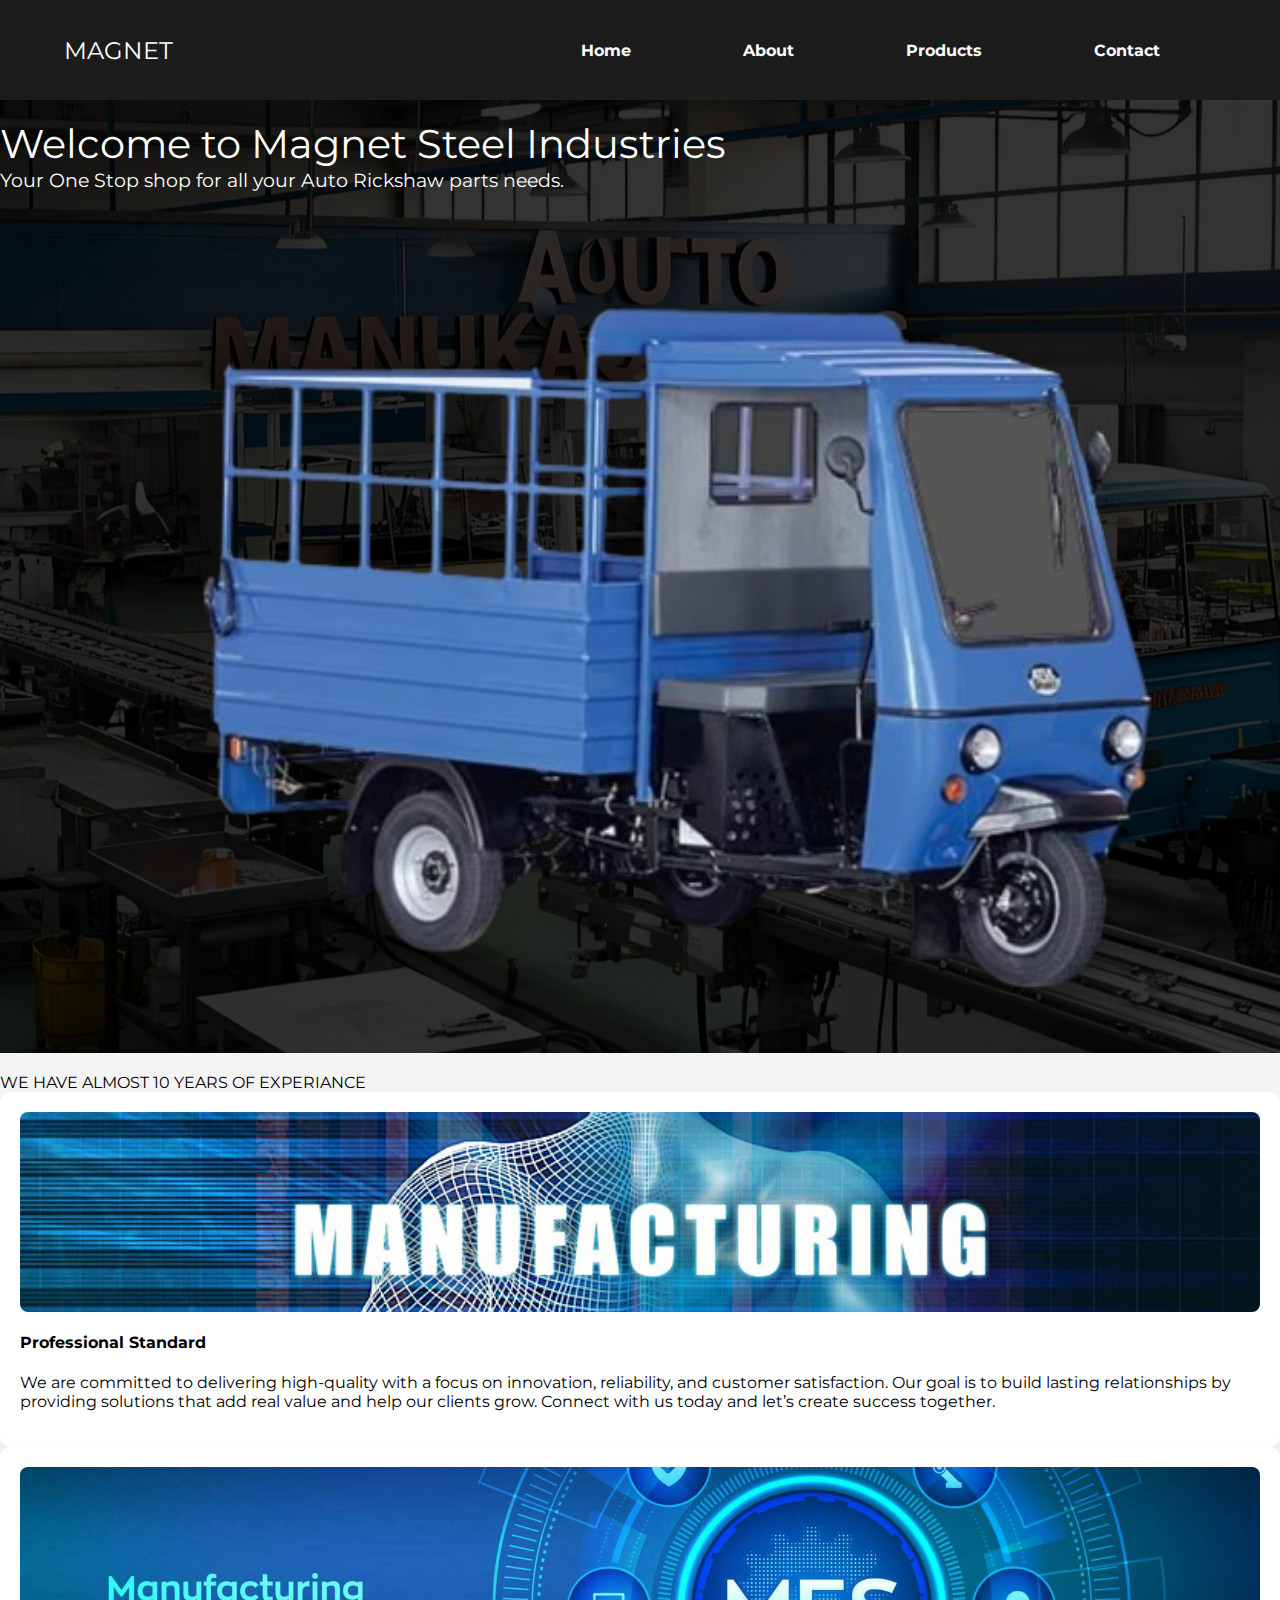
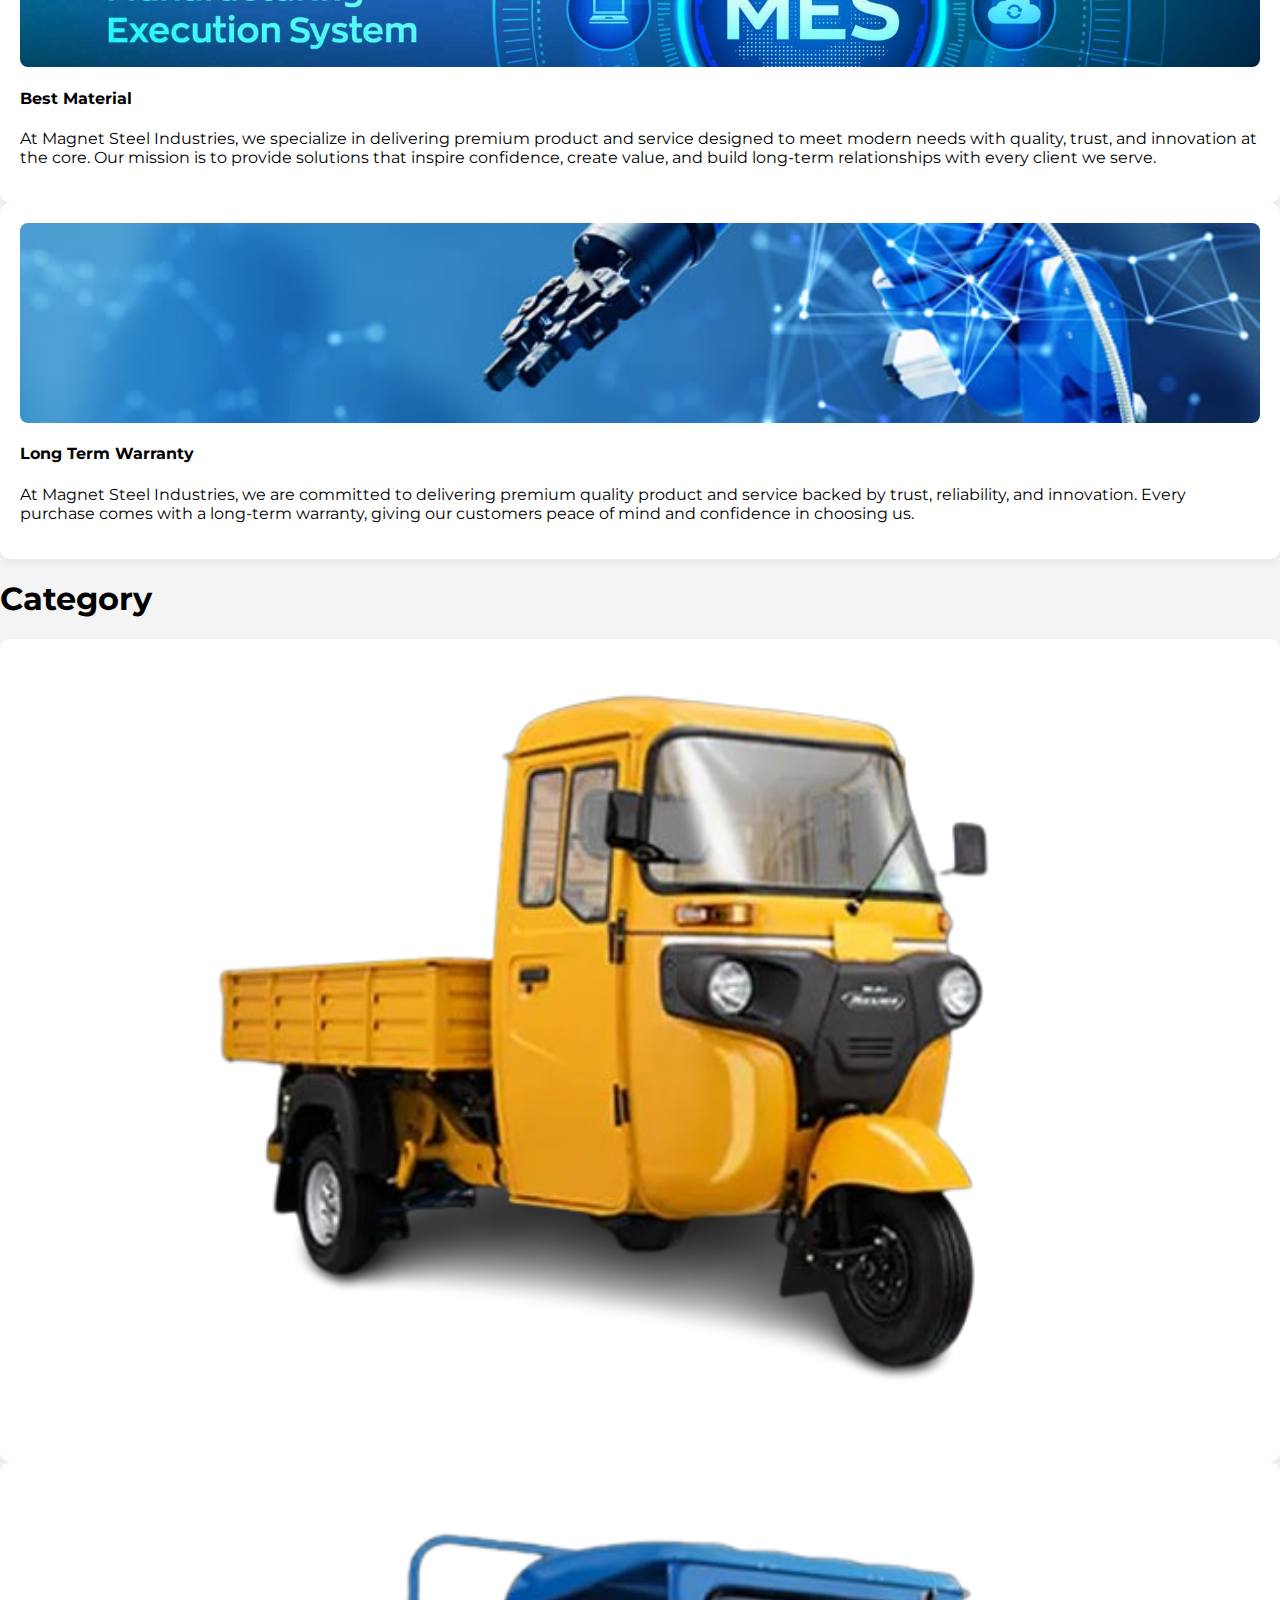
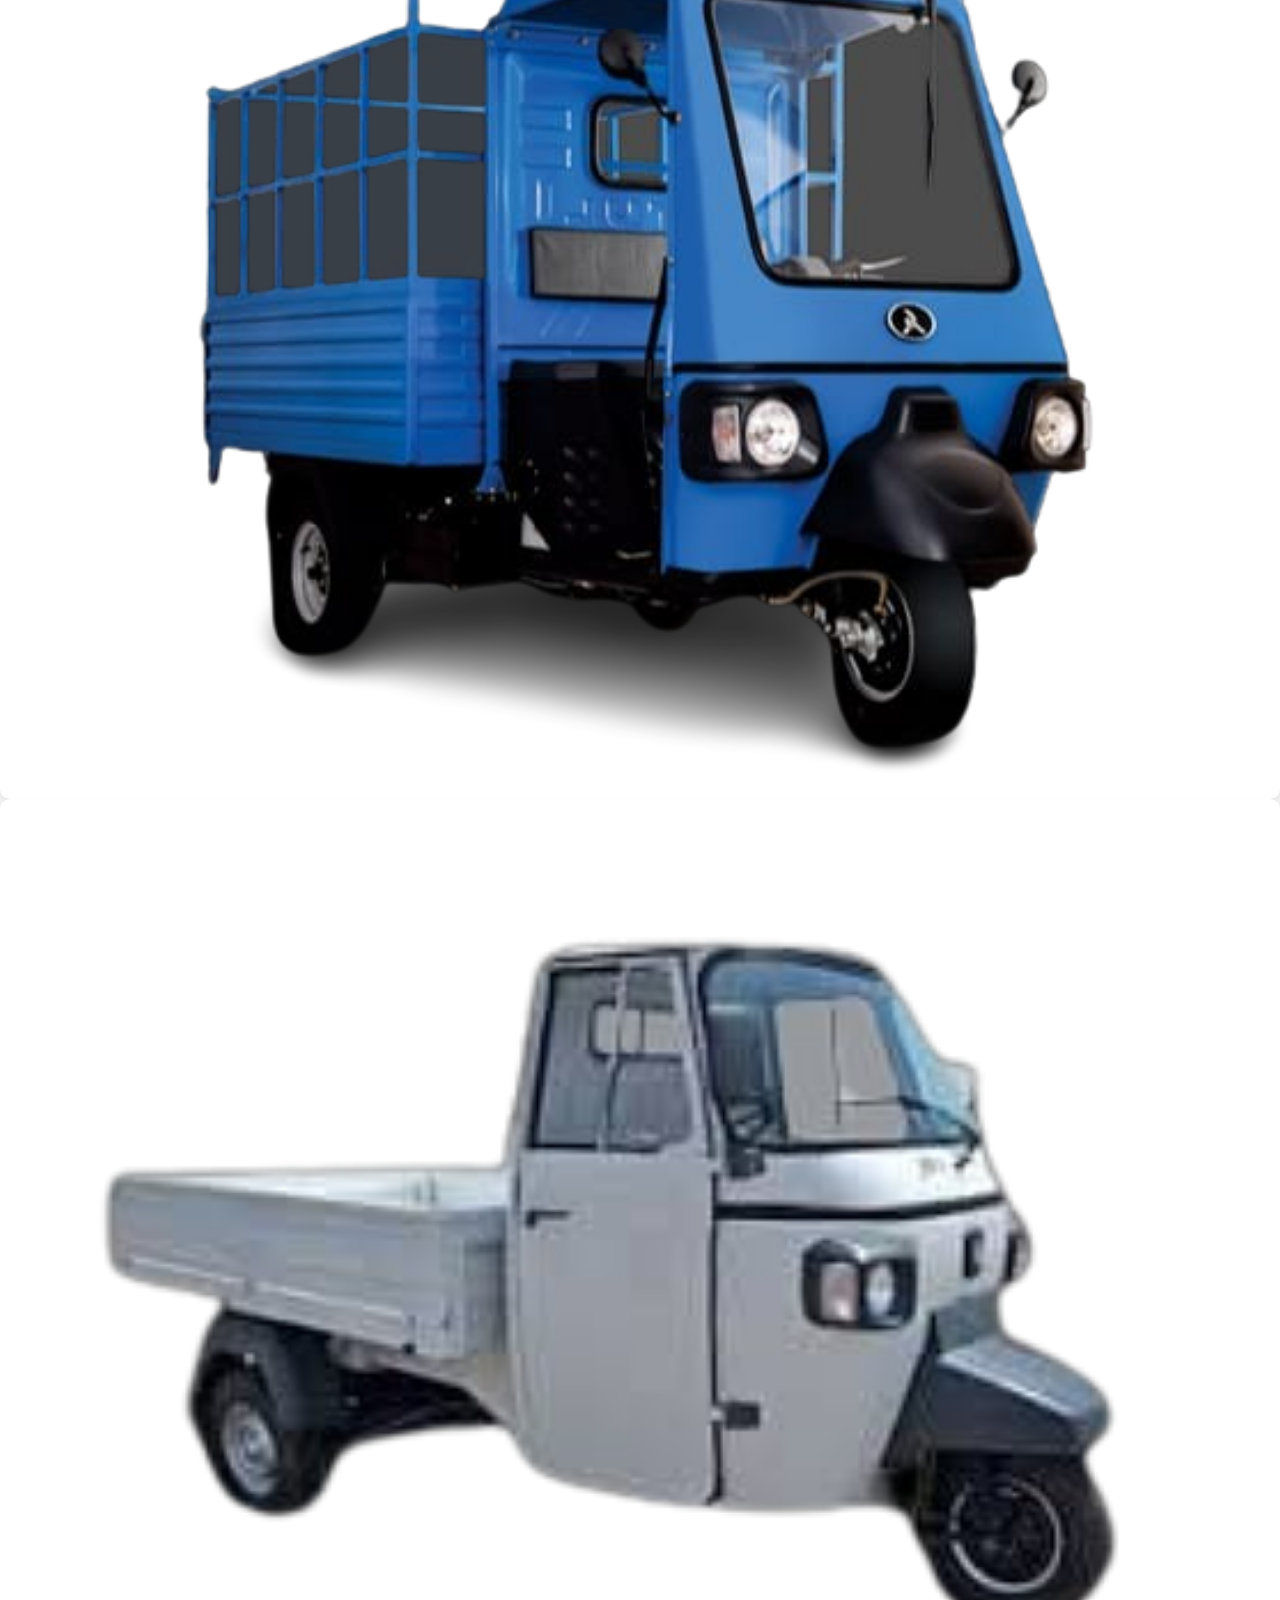
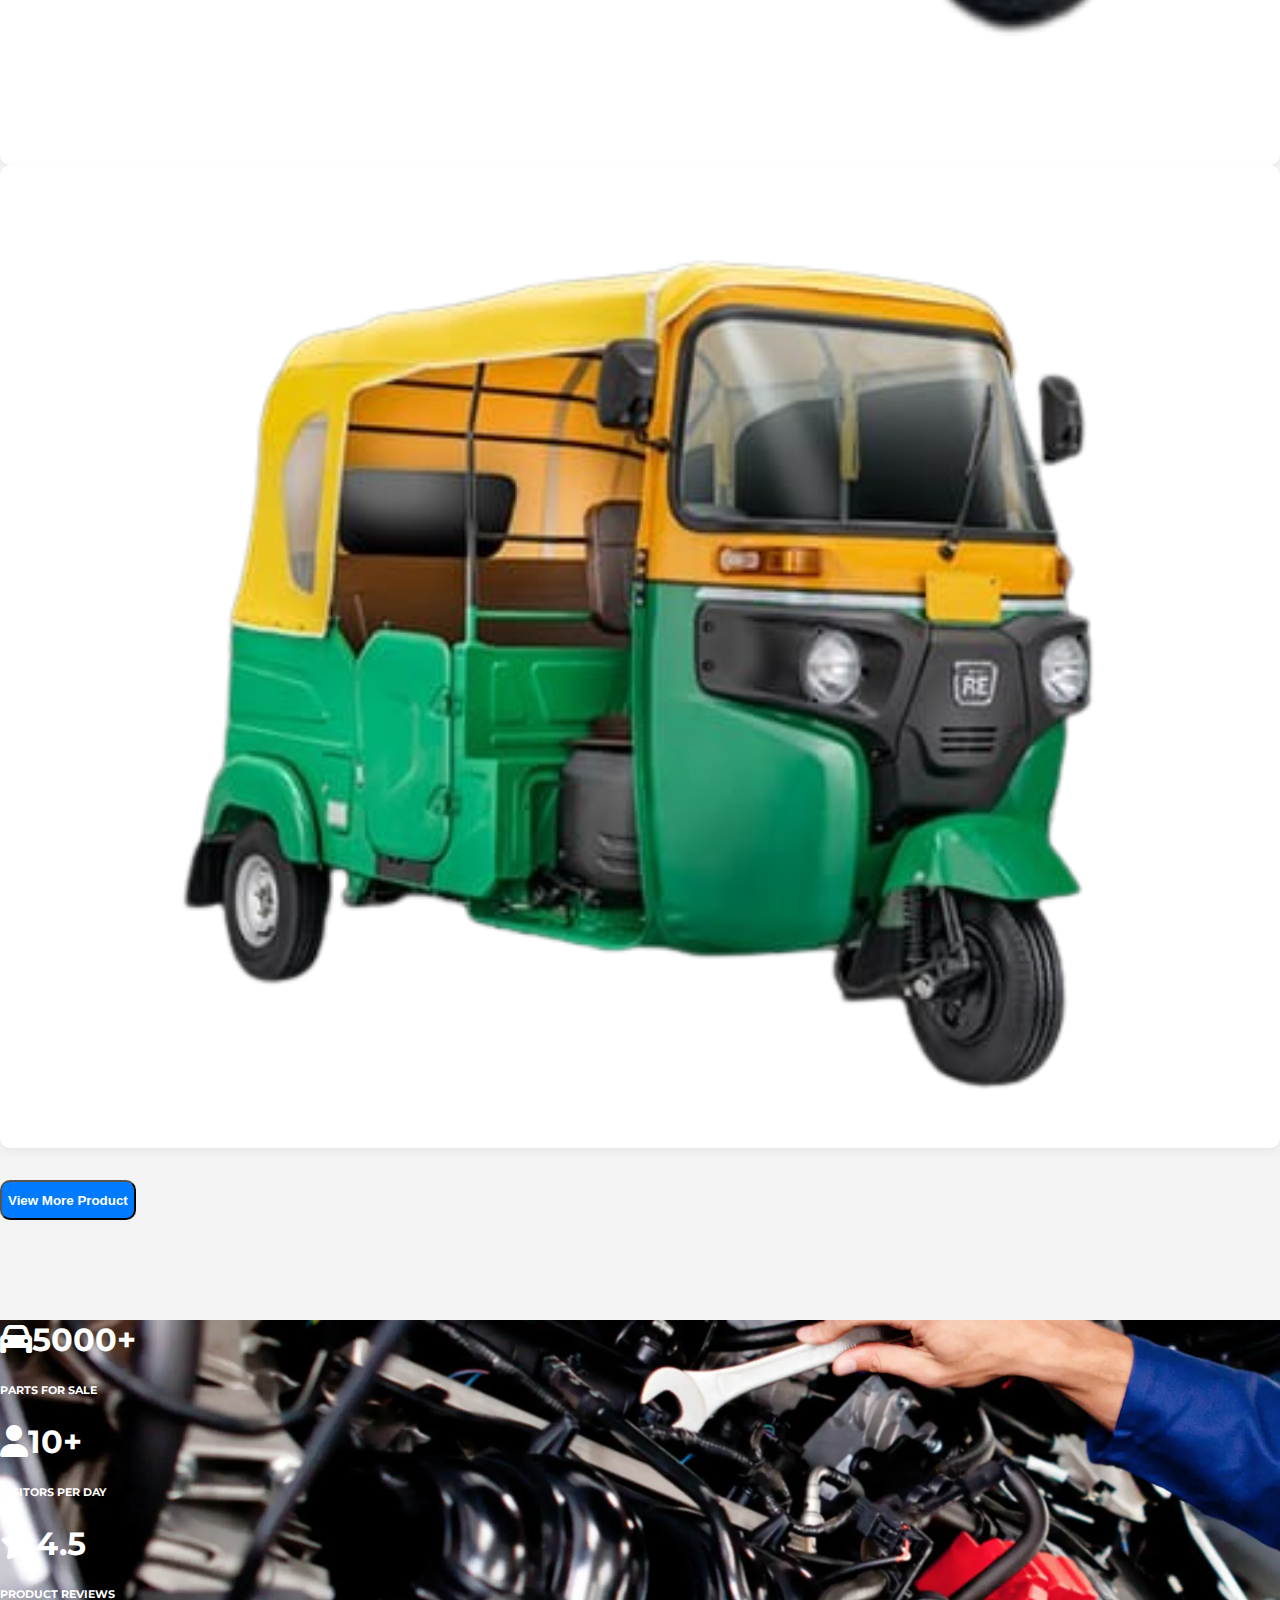
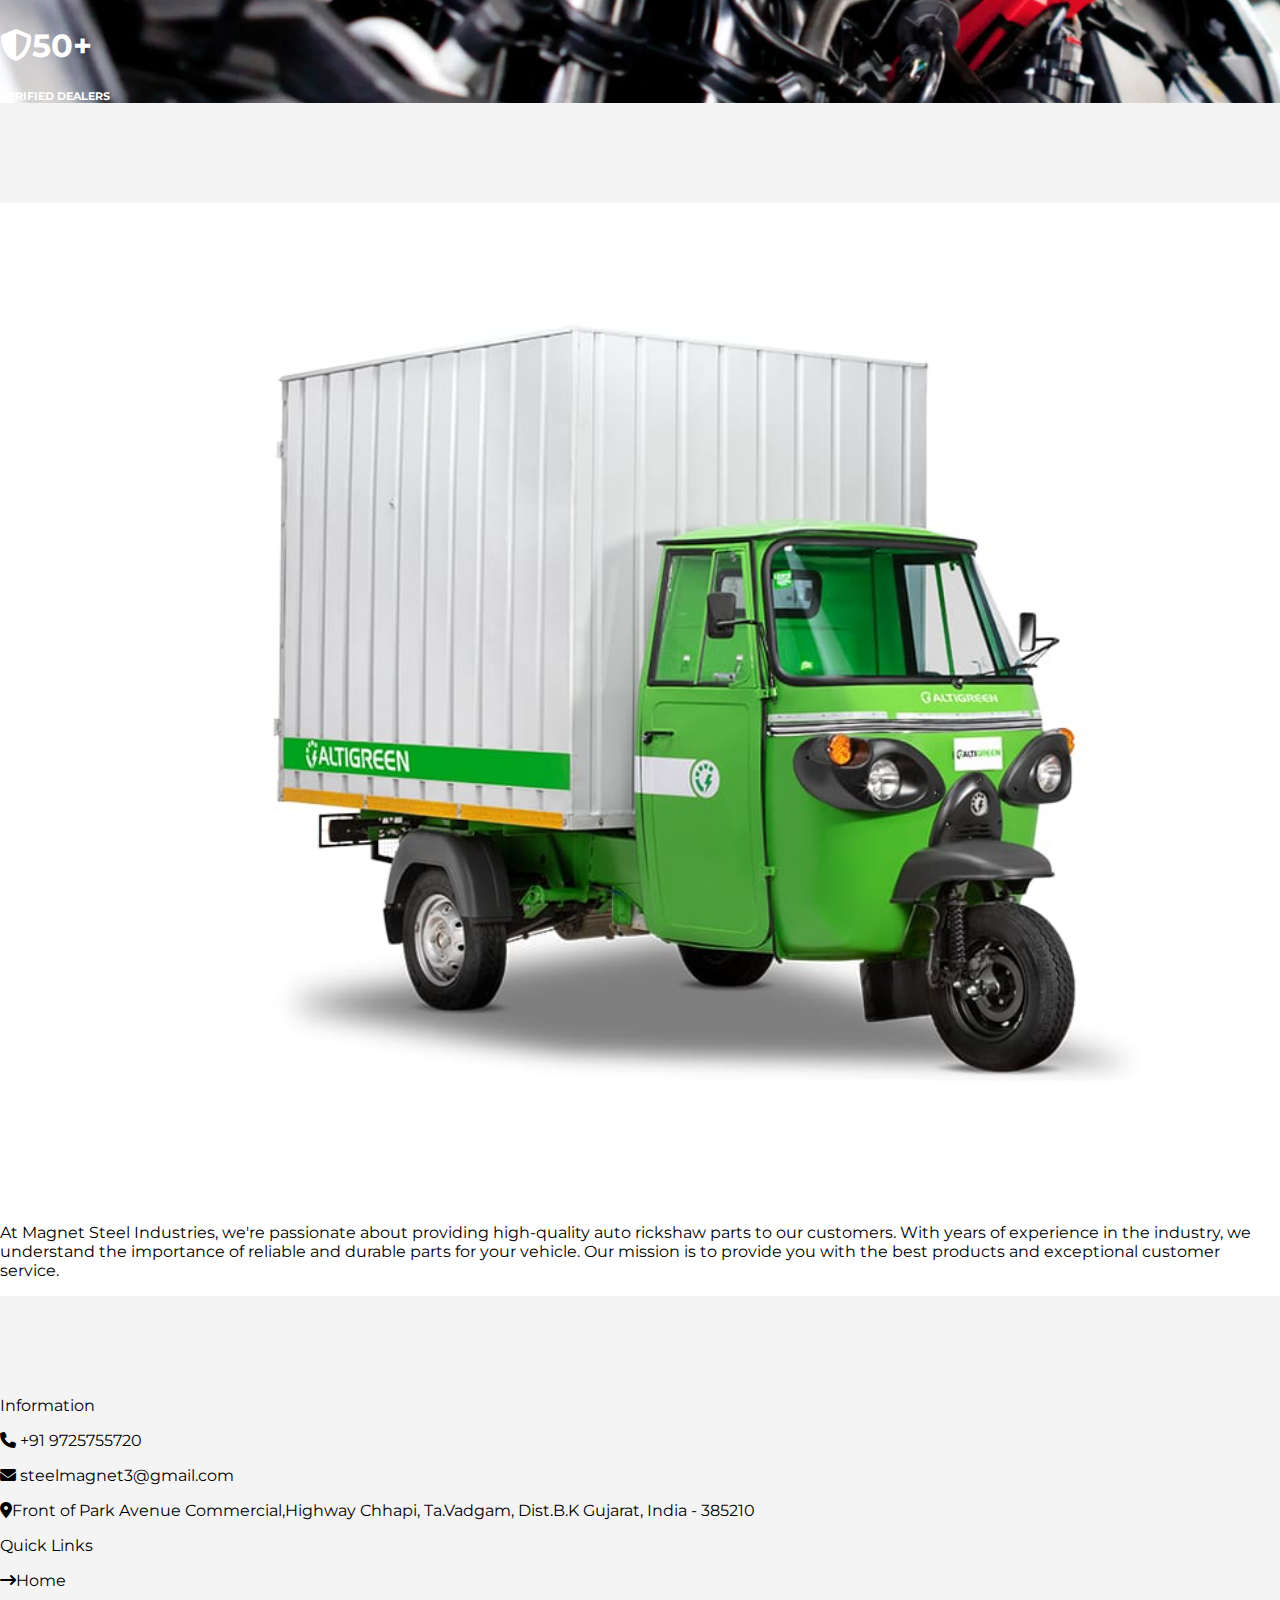
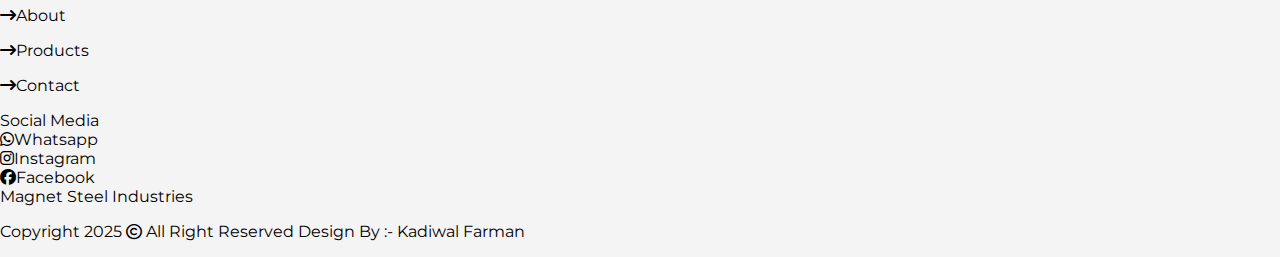
<file: index.html>
<!doctype html>
<html lang="en">

<head>
  <!-- Required meta tags -->
  <meta charset="utf-8">
  <meta name="viewport" content="width=device-width, initial-scale=1">

  <!-- Bootstrap CSS -->
  <link href="https://cdn.jsdelivr.net/npm/bootstrap@5.0.2/dist/css/bootstrap.min.css" rel="stylesheet"
    integrity="sha384-EVSTQN3/azprG1Anm3QDgpJLIm9Nao0Yz1ztcQTwFspd3yD65VohhpuuCOmLASjC" crossorigin="anonymous">

  <!-- Font Awesome CDN -->
  <link rel="stylesheet" href="https://cdnjs.cloudflare.com/ajax/libs/font-awesome/6.5.0/css/all.min.css">


  <link rel="stylesheet" href="style.css">

  <script src="main.js"></script>

  <link href="https://fonts.googleapis.com/css2?family=Montserrat:wght@400;700&display=swap" rel="stylesheet">

  <title>Magnet Steel Industries</title>
</head>

<body>

  <!-- navigation bar  -->

  <nav>
    <input id="nav-toggle" type="checkbox">
    <div class="logo">MAGNET</div>
    <ul class="links">
      <li><a href="#home" class="nav-link">Home</a></li>
      <li><a href="#about" class="nav-link">About</a></li>
      <li><a href="product.html" class="nav-link">Products</a></li>
      <li><a href="contact.html" class="nav-link">Contact</a></li>
    </ul>
    <label for="nav-toggle" class="icon-burger">
      <div class="line"></div>
      <div class="line"></div>
      <div class="line"></div>
    </label>
  </nav>
  <!-- hero section  -->

  <section class="hero" id="home">
    <div class="container hero-container">
      <div class="row">
        <div class="col-12 col-md-6 hero-section p-3">
          <p class="hero-text">
            <span class="hero-content fw-bold">
              Welcome to Magnet Steel Industries</span><br>
            Your One Stop shop for all your Auto Rickshaw parts needs.
          </p>

        </div>
        <div class="col-12 col-md-6">
          <img src="images/car1-removebg-preview.png" alt="">
        </div>
      </div>
    </div>
  </section>

  <!-- experiance  -->

  <section class="experiance">
    <div class="container p-5">
      <div class="row text-center mt-3">
        <div class="col-12">
          <span class="kic fs-1 fw-bold"> WE HAVE ALMOST 10 YEARS OF EXPERIANCE</span>
        </div>
      </div>

      <div class="row d-flex justify-content-center gap-5 mt-5">
  <div class="col-12 col-md-3 car-card1 text-center">
    <img src="images/pro.jpg" alt="Professional Standard" class="card-img">
    <h4 class="mt-2">Professional Standard</h4>
    <p>We are committed to delivering high-quality with a focus on innovation, reliability, and customer satisfaction. Our goal is to build lasting relationships by providing solutions that add real value and help our clients grow. Connect with us today and let’s create success together.</p>
  </div>
  <div class="col-12 col-md-3 car-card1 text-center">
    <img src="images/bes.jpg" alt="Best Material" class="card-img">
    <h4 class="mt-2">Best Material</h4>
    <p>At Magnet Steel Industries, we specialize in delivering premium product and service designed to meet modern needs with quality, trust, and innovation at the core. Our mission is to provide solutions that inspire confidence, create value, and build long-term relationships with every client we serve.</p>
  </div>
  <div class="col-12 col-md-3 car-card1 text-center">
    <img src="images/success.jpg" alt="Long Term Warranty" class="card-img">
    <h4 class="mt-2">Long Term Warranty</h4>
    <p>At Magnet Steel Industries, we are committed to delivering premium quality product and service backed by trust, reliability, and innovation. Every purchase comes with a long-term warranty, giving our customers peace of mind and confidence in choosing us.</p>
  </div>
</div>


    </div>
  </section>

  <!-- product car-list -->

  <section class="product-list p-4" id="products">

    <div class="container">

      <div class="row mb-5">
        <div class="col d-flex justify-content-center">
          <h1 class="fw-bold">Category</h1>
        </div>
      </div>

      <div class="row d-flex justify-content-center gap-5">
        <div class="col-12 col-md-2 car-card">
          <img src="images/car2.png" alt="">
        </div>
        <div class="col-12 col-md-2 car-card">
          <img src="images/car6.png" alt="">
        </div>
        <div class="col-12 col-md-2 car-card">
          <img src="images/car3.png" alt="">
        </div>
        <div class="col-12 col-md-2 car-card">
          <img src="images/auto1.png" alt="">
        </div>
      </div>

      <div class="row mt-4">
        <div class="col d-flex justify-content-center">
         <a href="product.html">
   <button class="button-product">View More Product</button>
</a>
        </div>
      </div>
    </div>
  </section>


  <!-- success rate  -->

  <section class="success">
    <div class="container">
      <div class="row success-rate d-flex justify-content-center text-center">
        <div class="col-12 col-md-2 col-sm-2 mt-5 mb-5">
          <h1><i class="fa-solid fa-car me-2"></i>5000+</h1>
          <h6>PARTS FOR SALE</h6>
        </div>
        <div class="col-12 col-md-2 col-sm-2 mt-5 mb-5">
          <h1><i class="fa-solid fa-user me-2"></i>10+</h1>
          <h6>VISITORS PER DAY</h6>
        </div>
        <div class="col-12 col-md-2 col-sm-2 mt-5 mb-5">
          <h1> <i class="fa-solid fa-star me-2"></i>4.5
          </h1>
          <h6>PRODUCT REVIEWS</h6>
        </div>
        <div class="col-12 col-md-2 col-sm-2 mt-5 mb-5">
          <h1><i class="fa-solid fa-shield-alt me-2"></i>50+</h1>
          <h6>VERIFIED DEALERS</h6>
        </div>
      </div>
    </div>
  </section>


  <!-- about us  -->

  <section class="hero1" id="about">
    <div class="container hero1-container">
      <div class="row">
        <div class="col-12 col-md-6">
          <img src="images/car5.png" alt="">
        </div>
        <div class="col-12 col-md-6 hero-section">
          <p class="hero-text1 p-3">
            <!-- <span class="hero-content fw-bold">
              Welcome to Magnet Steel Industries</span><br> -->
            At Magnet Steel Industries, we're passionate about providing high-quality auto rickshaw parts to our
            customers.
            With years of experience in the industry, we understand the importance of reliable and durable parts for
            your vehicle. Our mission is to provide you with the best products and exceptional customer service.
          </p>

        </div>

      </div>
    </div>
  </section>


  <!-- footer  -->

  <section id="contact">
    <div class="container footer">
      <div class="row justify-content-around mt-5">
        <div class="col-12 col-md-3">
          <span class="heading fs-1">Information</span>
          <div class="mt-3">
            <p> <i class="fa-solid fa-phone me-2"></i> +91 9725755720</p>
            <p> <i class="fa-solid fa-envelope me-2"></i> steelmagnet3@gmail.com</p>
            <p> <i class="fa-solid fa-location-dot me-2"></i>Front of Park Avenue Commercial,Highway Chhapi,
              Ta.Vadgam, Dist.B.K Gujarat, India - 385210</p>
          </div>
        </div>
        <div class="col-12 col-md-3">
          <span class="heading fs-1">Quick Links</span>
          <div class="mt-3">
            <p><i class="fa-solid fa-arrow-right-long me-2"></i><a href="#home">Home</a></p>
            <p><i class="fa-solid fa-arrow-right-long me-2"></i><a href="#about">About </a></p>
            <p><i class="fa-solid fa-arrow-right-long me-2"></i><a href="product.html">Products</a></p>
            <p><i class="fa-solid fa-arrow-right-long me-2"></i><a href="contact.html">Contact</a></p>
            <!-- <p><a href=""></a></p> -->
          </div>
        </div>
        <div class="col-12 col-md-3">
          <span class="heading fs-1">Social Media</span>
          <div class="mt-2">
            <p onclick="window.open('https://wa.me/6352280940?text=Hello%20I%20am%20interested%20in%20your%20services')"
   style="cursor:pointer; color:inherit; margin:0;"><i class="fab fa-whatsapp me-2"></i>Whatsapp</p>
            <p onclick="window.open('https://www.instagram.com/magnetsteelindustries/')"
   style="cursor:pointer; color:inherit; margin:0;"><i class="fab fa-instagram me-2"></i>Instagram</p>
            <p onclick="window.open('https://www.facebook.com/magnetsteelindustries')"
   style="cursor:pointer; color:inherit; margin:0;"><i class="fab fa-facebook me-2"></i>Facebook</p>
          </div>
        </div>
      </div>

      <div class="row text-center mt-3">
        <div class="col-12">
          <span class="kic fs-1"> Magnet Steel Industries</span>
          <p class="kic1">Copyright 2025 <i class="fa-regular fa-copyright"></i> All Right Reserved Design By
            :- Kadiwal Farman</p>
        </div>
      </div>
    </div>
  </section>

  <!-- <section class="footer p-3">
    <div class="container">
      <div class="row footer-img">
        <div class="col-12 col-md-12 d-flex justify-content-center">
          <img src="images/logo.png" alt="" srcset="">
        </div>
        <div class="col-12 col-md-12">
          <span class="fs-1 d-flex justify-content-center">MAGNET STEEL INDUSTRIES</span>
          <hr style="height: 0.3rem;">
        </div>

        <div class="col-12 col-md-12 mt-5">
          <p class="d-flex justify-content-center"><i class="fas fa-phone me-2"></i>PHONE :- 9725755720</p>
          <p class="d-flex justify-content-center"><i class="fas fa-phone me-2"></i>PHONE :- 6352280940</p>
        </div>
      </div>

      <div class="row">
        <div class="col-12 col-md-6 d-flex justify-content-around mt-5">
          <p><i class="fas fa-envelope me-2"></i>steelmagnet3@gmail.com</p>
        </div>
        <div class="col-12 col-md-6 d-flex justify-content-around mt-5">
          <p><i class="fas fa-map-marker-alt me-2"></i>Front of Park Avenue Commercial,Highway Chhapi,<br> Ta.Vadgam,
            Dist.B.K
            Gujarat, India - 385210</p>
        </div>
      </div>

      <div class="row">
        <div class="col-12 col-md-12">
          <iframe
            src="https://www.google.com/maps/embed?pb=!1m18!1m12!1m3!1d3644.293474211071!2d72.382162775124!3d24.020714078486975!2m3!1f0!2f0!3f0!3m2!1i1024!2i768!4f13.1!3m3!1m2!1s0x395cf3f2a461384b%3A0xb329930c95657a99!2sMagnet%20Steel%20Industries!5e0!3m2!1sen!2sin!4v1744367775403!5m2!1sen!2sin"
            width="100%" height="100%" style="border:0;" allowfullscreen="" loading="lazy"
            referrerpolicy="no-referrer-when-downgrade"></iframe>
        </div>
      </div>
    </div>
  </section> -->


  <!-- https://maps.app.goo.gl/ZNNQJywVHwWZTSpA6 -->
  <!-- Optional JavaScript; choose one of the two! -->

  <!-- Option 1: Bootstrap Bundle with Popper -->
  <script src="https://cdn.jsdelivr.net/npm/bootstrap@5.0.2/dist/js/bootstrap.bundle.min.js"
    integrity="sha384-MrcW6ZMFYlzcLA8Nl+NtUVF0sA7MsXsP1UyJoMp4YLEuNSfAP+JcXn/tWtIaxVXM"
    crossorigin="anonymous"></script>

  <!-- Option 2: Separate Popper and Bootstrap JS -->
  <!--
    <script src="https://cdn.jsdelivr.net/npm/@popperjs/core@2.9.2/dist/umd/popper.min.js" integrity="sha384-IQsoLXl5PILFhosVNubq5LC7Qb9DXgDA9i+tQ8Zj3iwWAwPtgFTxbJ8NT4GN1R8p" crossorigin="anonymous"></script>
    <script src="https://cdn.jsdelivr.net/npm/bootstrap@5.0.2/dist/js/bootstrap.min.js" integrity="sha384-cVKIPhGWiC2Al4u+LWgxfKTRIcfu0JTxR+EQDz/bgldoEyl4H0zUF0QKbrJ0EcQF" crossorigin="anonymous"></script>
    -->
</body>


</html>
</file>
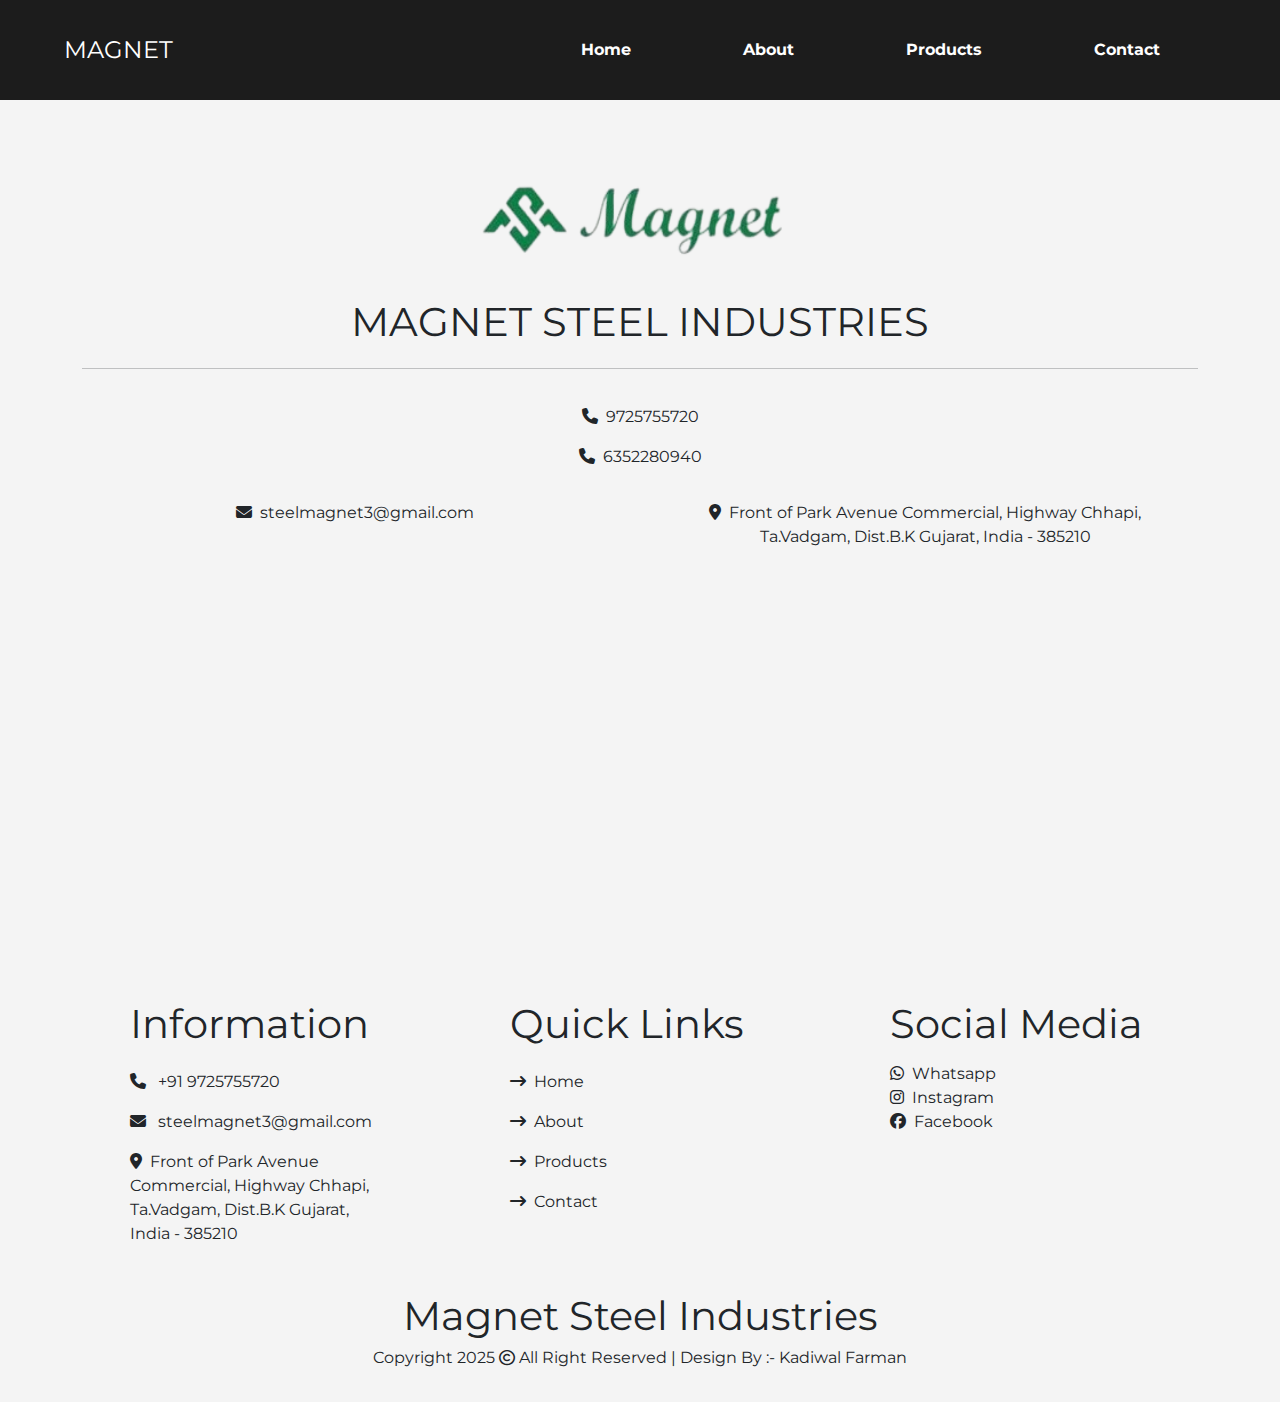
<file: contact.html>
<!doctype html>
<html lang="en">

<head>
  <meta charset="utf-8">
  <meta name="viewport" content="width=device-width, initial-scale=1">
  <link href="https://cdn.jsdelivr.net/npm/bootstrap@5.0.2/dist/css/bootstrap.min.css" rel="stylesheet">
  <link href="https://fonts.googleapis.com/css2?family=Montserrat:wght@400;700&display=swap" rel="stylesheet">
  <link rel="stylesheet" href="https://cdnjs.cloudflare.com/ajax/libs/font-awesome/6.5.0/css/all.min.css">
  <link rel="stylesheet" href="style.css">
  <title>Contact Us</title>
</head>

<body>

  <nav>
    <input id="nav-toggle" type="checkbox">
    <div class="logo">MAGNET</div>
    <ul class="links">
      <li><a href="index.html" class="nav-link">Home</a></li>
      <li><a href="index.html#about" class="nav-link">About</a></li>
      <li><a href="product.html" class="nav-link">Products</a></li>
      <li><a href="contact.html" class="nav-link">Contact</a></li>
    </ul>
    <label for="nav-toggle" class="icon-burger">
      <div class="line"></div>
      <div class="line"></div>
      <div class="line"></div>
    </label>
  </nav>

  <!-- ✅ Single Footer Section -->
  <section class="footer p-3">
    <div class="container">
      <div class="row footer-img">
        <div class="col-12 d-flex justify-content-center">
          <img src="images/logo.png" alt="Logo">
        </div>
        <div class="col-12 text-center mt-3">
          <span class="fs-1">MAGNET STEEL INDUSTRIES</span>
          <hr style="height: 0.3rem;">
        </div>

        <!-- Phones -->
        <div class="col-12 text-center mt-3">
          <p><i class="fas fa-phone me-2"></i>9725755720</p>
          <p><i class="fas fa-phone me-2"></i>6352280940</p>
        </div>

        <!-- Email + Address -->
        <div class="col-12 col-md-6 text-center mt-3">
          <p><i class="fas fa-envelope me-2"></i>steelmagnet3@gmail.com</p>
        </div>
        <div class="col-12 col-md-6 text-center mt-3">
          <p><i class="fas fa-map-marker-alt me-2"></i>Front of Park Avenue Commercial, Highway Chhapi,<br>
            Ta.Vadgam, Dist.B.K Gujarat, India - 385210</p>
        </div>

        <!-- ✅ Map -->
        <div class="col-12 mt-4">
          <iframe
            src="https://www.google.com/maps/embed?pb=!1m18!1m12!1m3!1d3644.293474211071!2d72.382162775124!3d24.020714078486975!2m3!1f0!2f0!3f0!3m2!1i1024!2i768!4f13.1!3m3!1m2!1s0x395cf3f2a461384b%3A0xb329930c95657a99!2sMagnet%20Steel%20Industries!5e0!3m2!1sen!2sin!4v1744367775403!5m2!1sen!2sin"
            width="100%" height="350" style="border:0;" allowfullscreen="" loading="lazy"
            referrerpolicy="no-referrer-when-downgrade"></iframe>
        </div>
      </div>

      <!-- Bottom Section -->
      <div class="row justify-content-around mt-5">
        <div class="col-12 col-md-3">
          <span class="heading fs-1">Information</span>
          <div class="mt-3">
            <p><i class="fa-solid fa-phone me-2"></i> +91 9725755720</p>
            <p><i class="fa-solid fa-envelope me-2"></i> steelmagnet3@gmail.com</p>
            <p><i class="fa-solid fa-location-dot me-2"></i>Front of Park Avenue Commercial, Highway Chhapi,
              Ta.Vadgam, Dist.B.K Gujarat, India - 385210</p>
          </div>
        </div>

        <div class="col-12 col-md-3">
          <span class="heading fs-1">Quick Links</span>
          <div class="mt-3">
            <p><i class="fa-solid fa-arrow-right-long me-2"></i><a href="index.html">Home</a></p>
            <p><i class="fa-solid fa-arrow-right-long me-2"></i><a href="index.html#about">About</a></p>
            <p><i class="fa-solid fa-arrow-right-long me-2"></i><a href="product.html">Products</a></p>
            <p><i class="fa-solid fa-arrow-right-long me-2"></i><a href="contact.html">Contact</a></p>
          </div>
        </div>

        <div class="col-12 col-md-3">
          <span class="heading fs-1">Social Media</span>
          <div class="mt-2">
            <p onclick="window.open('https://wa.me/6352280940?text=Hello%20I%20am%20interested%20in%20your%20services')"
              style="cursor:pointer; color:inherit; margin:0;">
              <i class="fab fa-whatsapp me-2"></i>Whatsapp</p>
            <p onclick="window.open('https://www.instagram.com/magnetsteelindustries/')"
              style="cursor:pointer; color:inherit; margin:0;">
              <i class="fab fa-instagram me-2"></i>Instagram</p>
            <p onclick="window.open('https://www.facebook.com/magnetsteelindustries')"
              style="cursor:pointer; color:inherit; margin:0;">
              <i class="fab fa-facebook me-2"></i>Facebook</p>
          </div>
        </div>
      </div>

      <div class="row text-center mt-4">
        <div class="col-12">
          <span class="kic fs-1">Magnet Steel Industries</span>
          <p class="kic1">Copyright 2025 <i class="fa-regular fa-copyright"></i> All Right Reserved | Design By
            :- Kadiwal Farman</p>
        </div>
      </div>
    </div>
  </section>

  <script src="https://cdn.jsdelivr.net/npm/bootstrap@5.0.2/dist/js/bootstrap.bundle.min.js"></script>
</body>
</html>
</file>
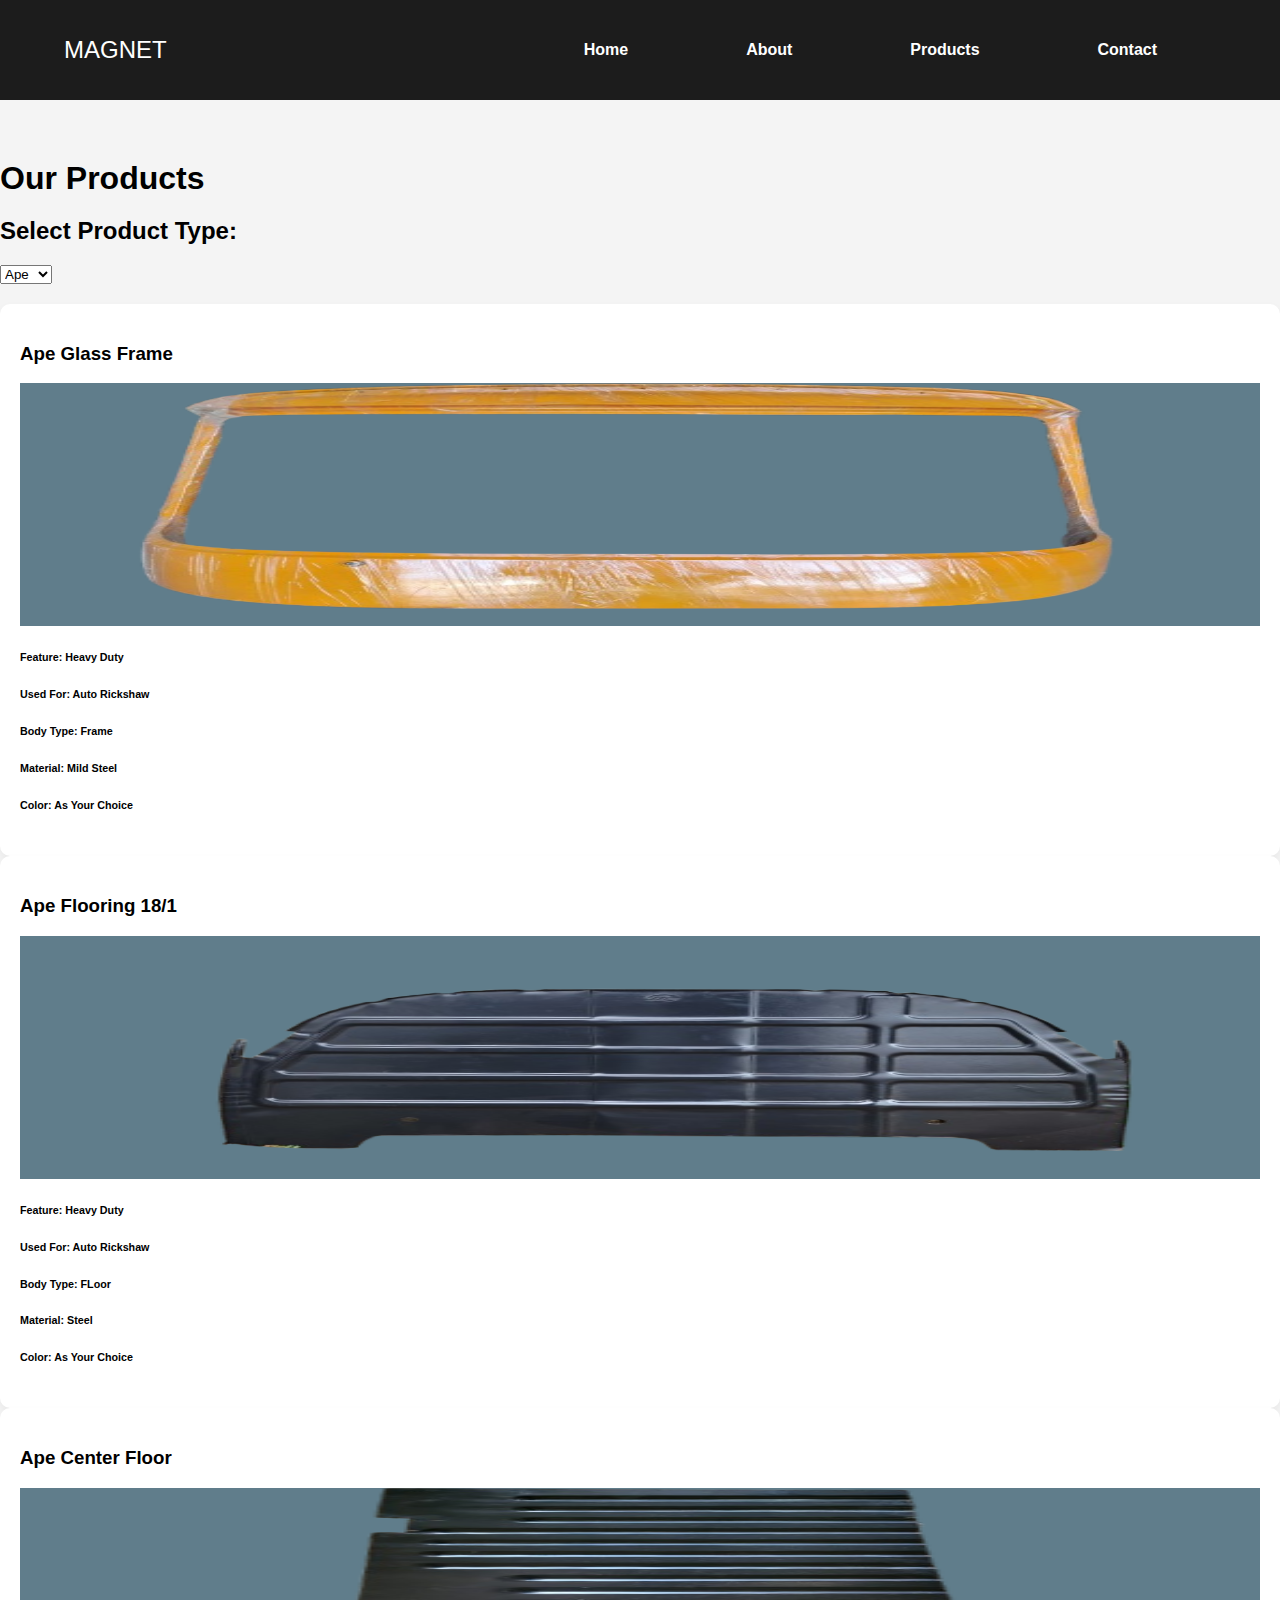
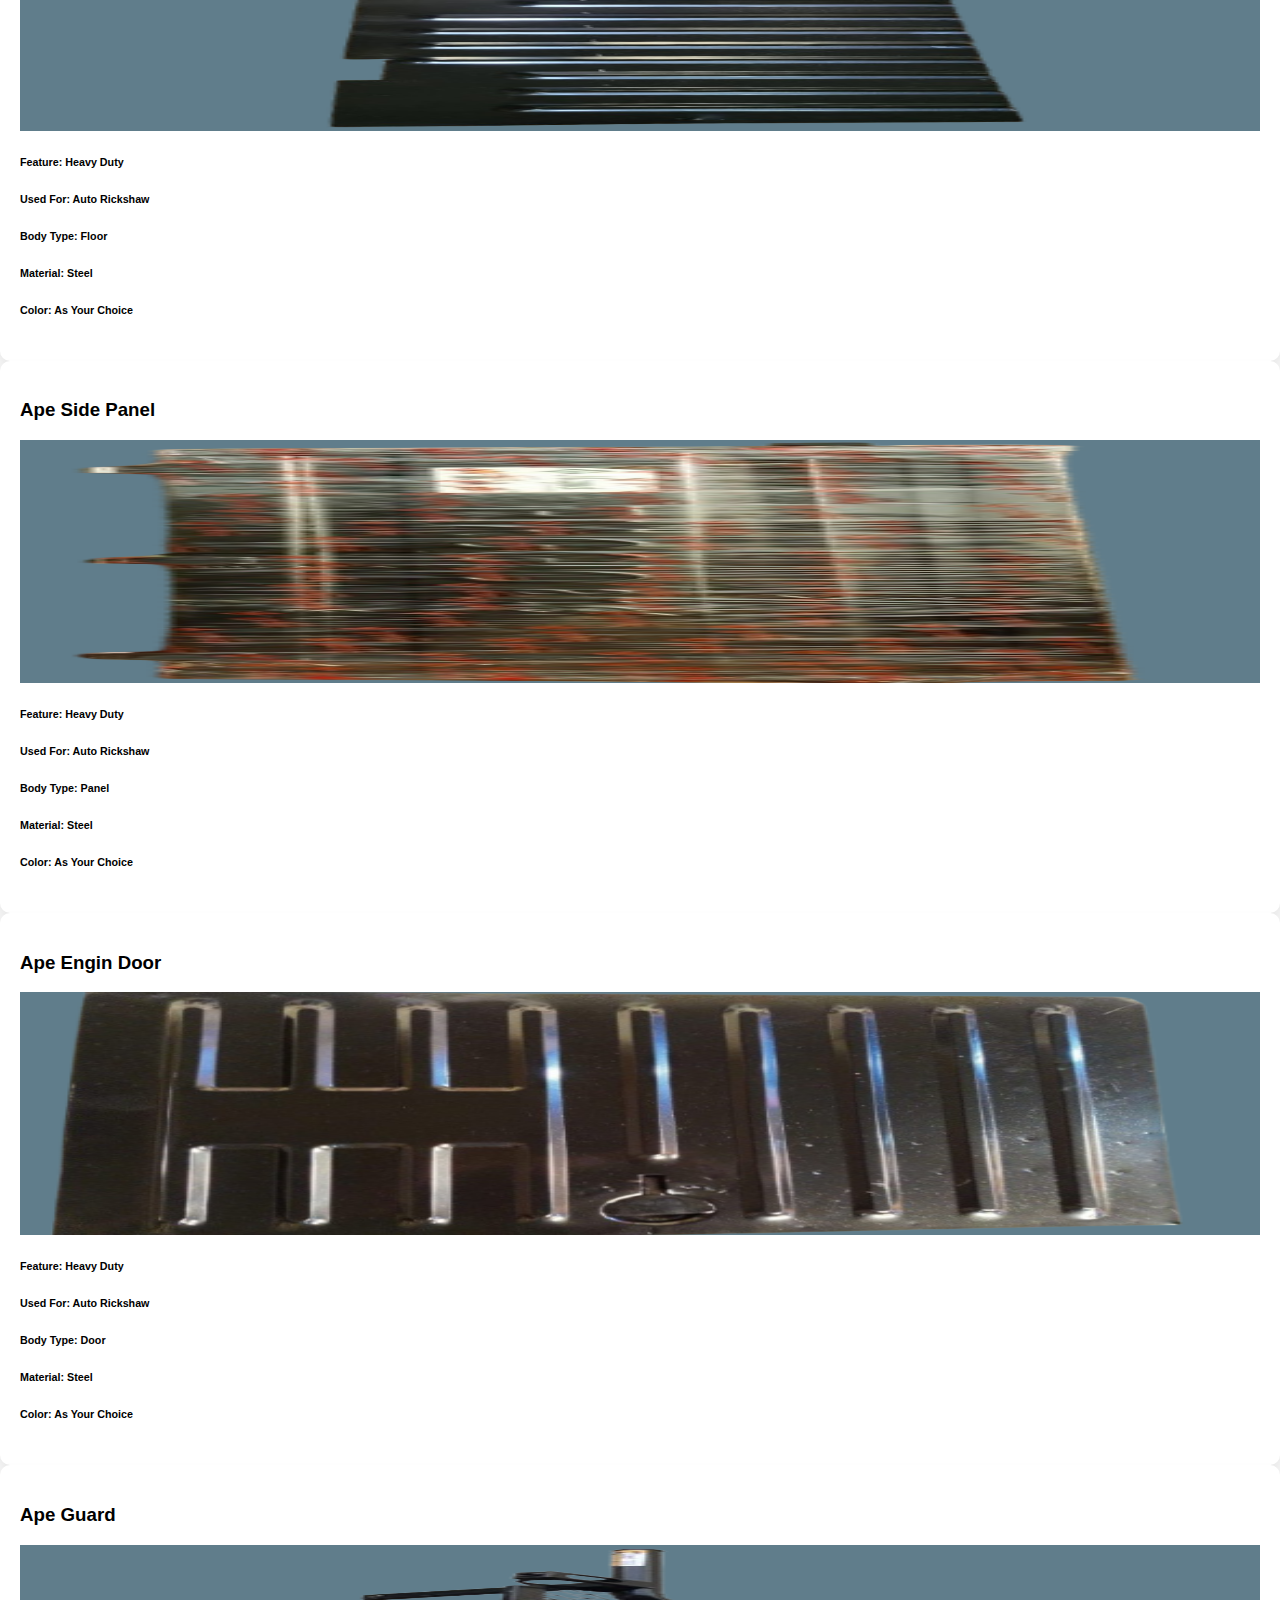
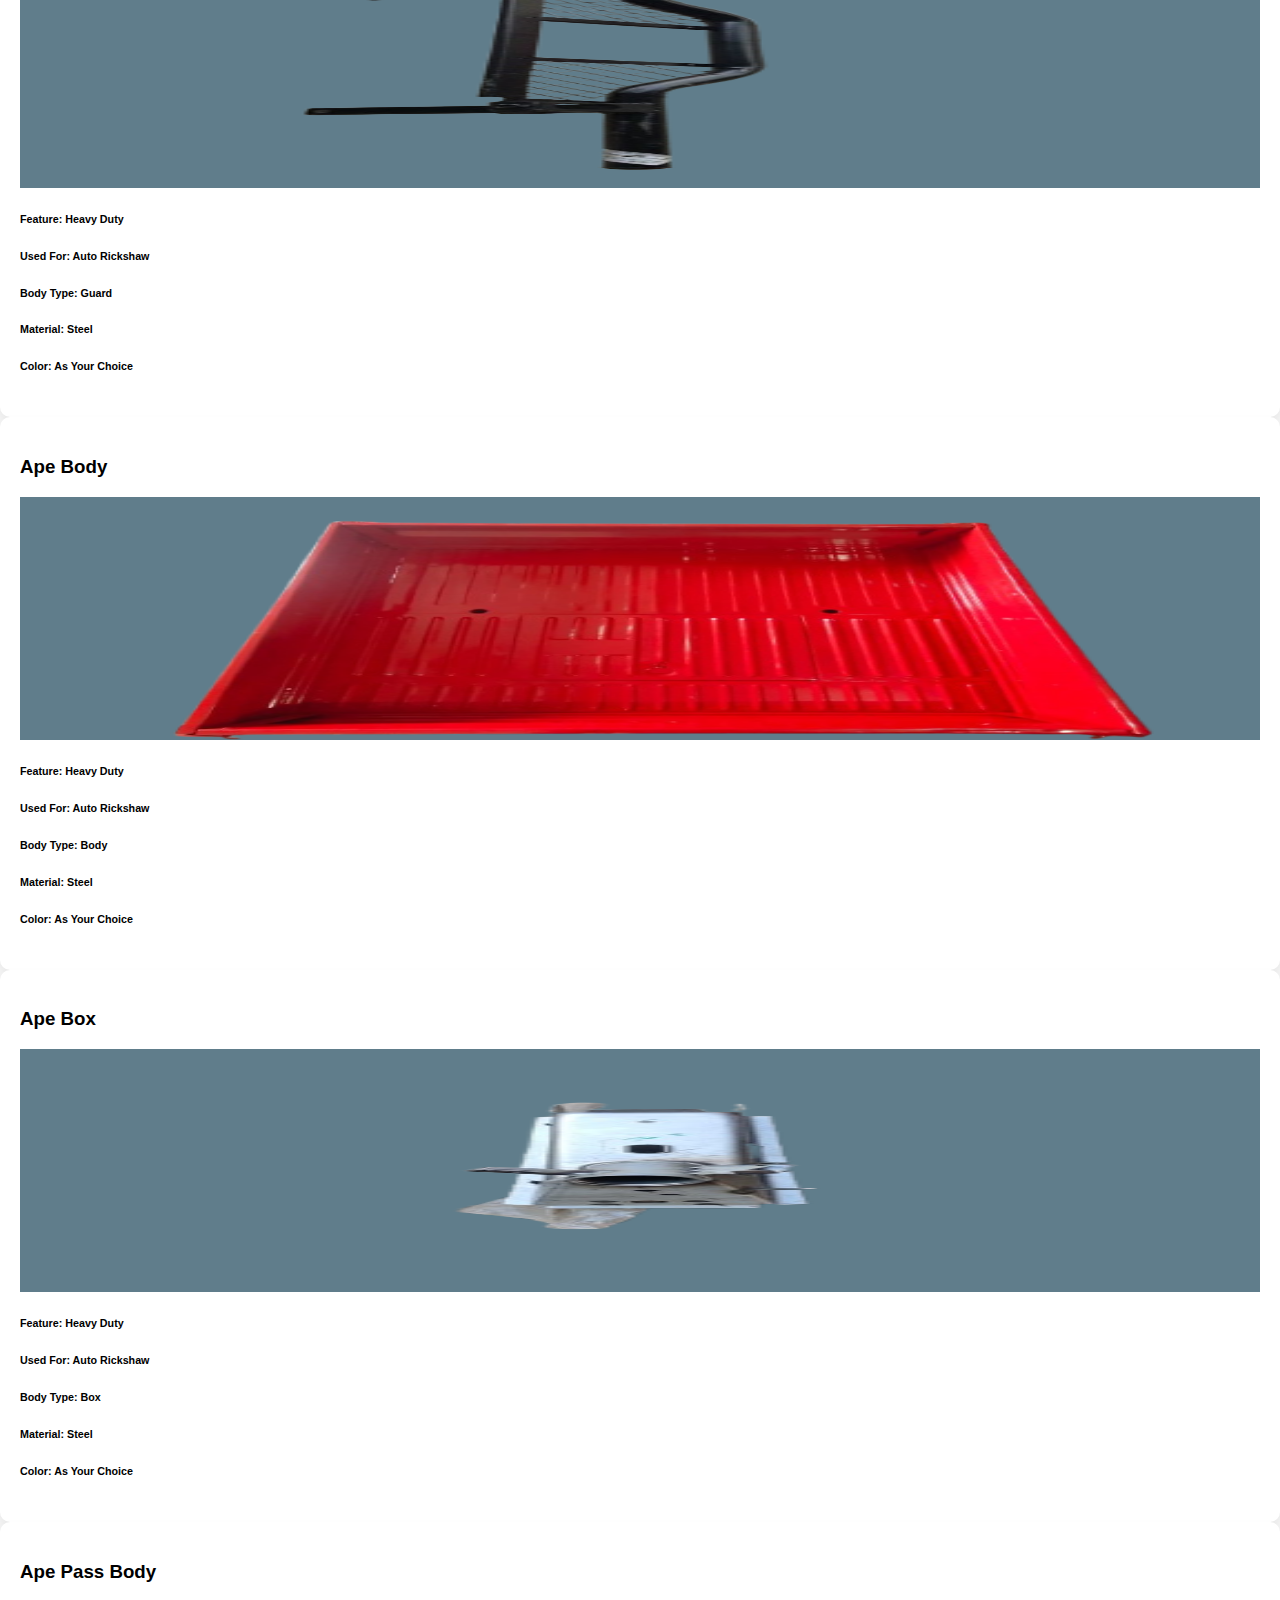
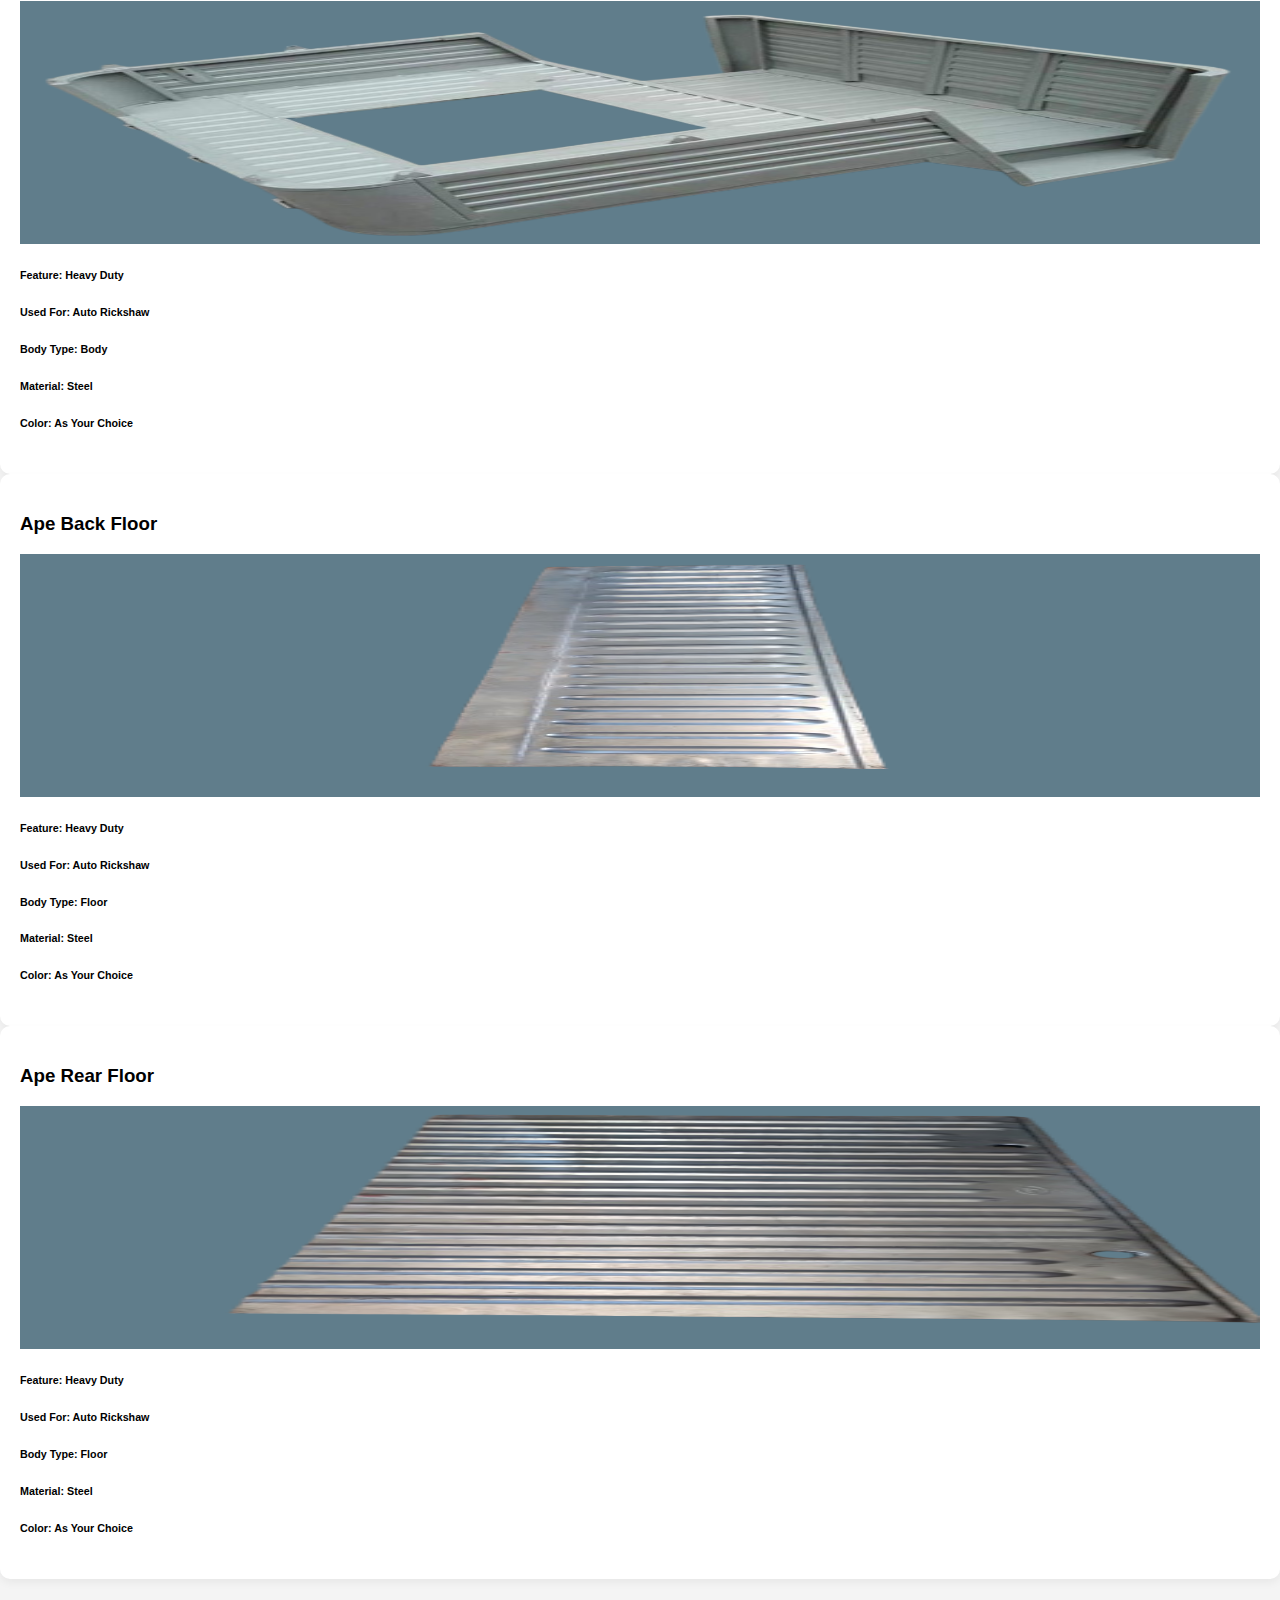
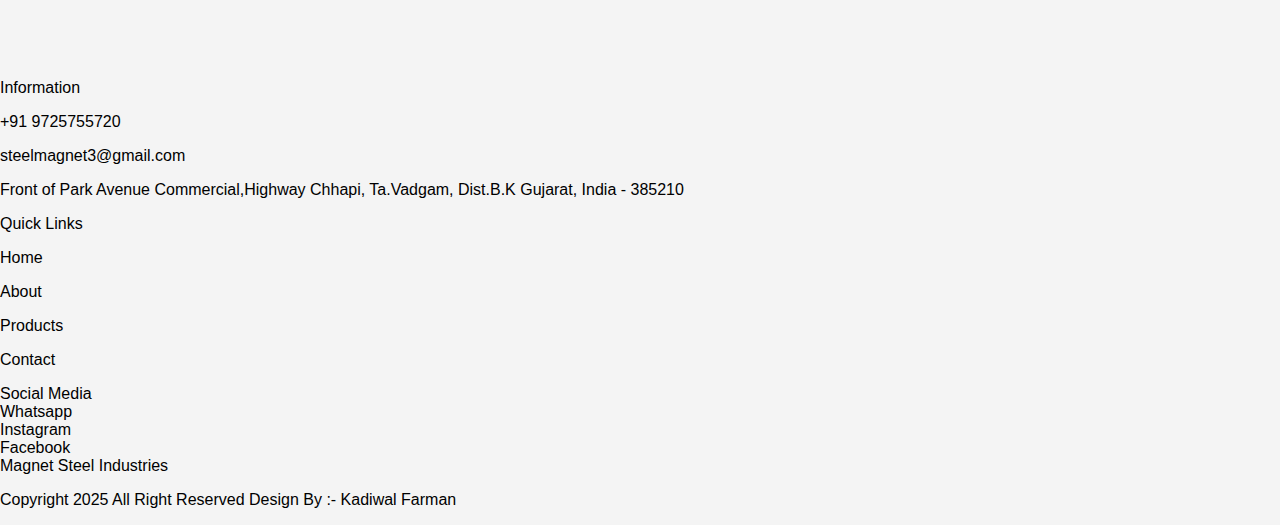
<file: product.html>
<!doctype html>
<html lang="en">

<head>
    <!-- Required meta tags -->
    <meta charset="utf-8">
    <meta name="viewport" content="width=device-width, initial-scale=1">

    <!-- Bootstrap CSS -->
    <link href="https://cdn.jsdelivr.net/npm/bootstrap@5.0.2/dist/css/bootstrap.min.css" rel="stylesheet"
        integrity="sha384-EVSTQN3/azprG1Anm3QDgpJLIm9Nao0Yz1ztcQTwFspd3yD65VohhpuuCOmLASjC" crossorigin="anonymous">
    <link rel="stylesheet" href="style.css">
    
    <title>Products</title>
</head>

<body>

    <nav>
        <input id="nav-toggle" type="checkbox">
        <div class="logo">MAGNET</div>
        <ul class="links">
            <li><a href="index.html" class="nav-link">Home</a></li>
            <li><a href="index.html#about" class="nav-link">About</a></li>
            <li><a href="product.html" class="nav-link">Products</a></li>
            <li><a href="contact.html" class="nav-link">Contact</a></li>
        </ul>
        <label for="nav-toggle" class="icon-burger">
            <div class="line"></div>
            <div class="line"></div>
            <div class="line"></div>
        </label>
    </nav>


    <!-- products  -->

    <section>
        <h1 class="text-center" style="margin-top: 10rem;">Our Products</h1>
    </section>

    <section class="ps-5 pe-5" style="margin-top: -5rem;">
        <div class="container">
            <div class="row">
                <div class="col-12 col-md-12">
                    <h2>Select Product Type:</h2>
                    <select id="productDropdown" class="form-control w-100 mb-4" onchange="updateProducts()">
                        <option value="ape">Ape</option>
                        <option value="Atul">Atul</option>
                        <option value="bajaj">Bajaj</option>
                    </select>
                </div>
            </div>
        </div>
    </section>

    <section style="margin-top: -5rem;" class="p-3">
        <div class="container">
            <div class="row gap-5 d-flex justify-content-center" id="productContainer">
                <!-- <div class="col-12 col-md-3 Product-card">
                    <h3 class="mt-2">Ape Glass Frame</h3>
                    <h6 class="mt-2">Price: 6000 INR/Piece</h6>
                    <h6 class="mt-2">Minimum Order Quantity: 10 Piece</h6>
                    <img src="images/success.png" alt="">
                    <h6 class="mt-1"><span>Feature:</span>Strong</h6>
                    <h6 class="mt-1"><span>Used For:</span>Auto Rickshaw</h6>
                    <h6 class="mt-1"><span>Body Type:</span>Frame</h6>
                    <h6 class="mt-1"><span>Material:</span>Mild Steel</h6>
                    <h6 class="mt-1"><span>Color:</span>Yellow</h6>
                </div> -->
            </div>
        </div>
    </section>

    <!-- Optional JavaScript; choose one of the two! -->

    <!-- Option 1: Bootstrap Bundle with Popper -->
    <script src="main.js" defer></script>

    <script src="https://cdn.jsdelivr.net/npm/bootstrap@5.0.2/dist/js/bootstrap.bundle.min.js"
        integrity="sha384-MrcW6ZMFYlzcLA8Nl+NtUVF0sA7MsXsP1UyJoMp4YLEuNSfAP+JcXn/tWtIaxVXM"
        crossorigin="anonymous"></script>
         <section id="contact">
      
    <div class="container footer">
      <div class="row justify-content-around mt-5">
        <div class="col-12 col-md-3">
          <span class="heading fs-1">Information</span>
          <div class="mt-3">
            <p> <i class="fa-solid fa-phone me-2"></i> +91 9725755720</p>
            <p> <i class="fa-solid fa-envelope me-2"></i> steelmagnet3@gmail.com</p>
            <p> <i class="fa-solid fa-location-dot me-2"></i>Front of Park Avenue Commercial,Highway Chhapi,
              Ta.Vadgam, Dist.B.K Gujarat, India - 385210</p>
          </div>
        </div>
        <div class="col-12 col-md-3">
          <span class="heading fs-1">Quick Links</span>
          <div class="mt-3">
            <p><i class="fa-solid fa-arrow-right-long me-2"></i><a href="#home">Home</a></p>
            <p><i class="fa-solid fa-arrow-right-long me-2"></i><a href="#about">About </a></p>
            <p><i class="fa-solid fa-arrow-right-long me-2"></i><a href="product.html">Products</a></p>
            <p><i class="fa-solid fa-arrow-right-long me-2"></i><a href="contact.html">Contact</a></p>
            <!-- <p><a href=""></a></p> -->
          </div>
        </div>
        <div class="col-12 col-md-3">
          <span class="heading fs-1">Social Media</span>
          <div class="mt-2">
            <p onclick="window.open('https://wa.me/6352280940?text=Hello%20I%20am%20interested%20in%20your%20services')"
   style="cursor:pointer; color:inherit; margin:0;"><i class="fab fa-whatsapp me-2"></i>Whatsapp</p>
            <p onclick="window.open('https://www.instagram.com/magnetsteelindustries/')"
   style="cursor:pointer; color:inherit; margin:0;"><i class="fab fa-instagram me-2"></i>Instagram</p>
            <p onclick="window.open('https://www.facebook.com/magnetsteelindustries')"
   style="cursor:pointer; color:inherit; margin:0;"><i class="fab fa-facebook me-2"></i>Facebook</p>
          </div>
        </div>
      </div>

      <div class="row text-center mt-3">
        <div class="col-12">
          <span class="kic fs-1"> Magnet Steel Industries</span>
          <p class="kic1">Copyright 2025 <i class="fa-regular fa-copyright"></i> All Right Reserved Design By
            :- Kadiwal Farman</p>
        </div>
      </div>
    </div>
  </section>

    <!-- Option 2: Separate Popper and Bootstrap JS -->
    <!--
    <script src="https://cdn.jsdelivr.net/npm/@popperjs/core@2.9.2/dist/umd/popper.min.js" integrity="sha384-IQsoLXl5PILFhosVNubq5LC7Qb9DXgDA9i+tQ8Zj3iwWAwPtgFTxbJ8NT4GN1R8p" crossorigin="anonymous"></script>
    <script src="https://cdn.jsdelivr.net/npm/bootstrap@5.0.2/dist/js/bootstrap.min.js" integrity="sha384-cVKIPhGWiC2Al4u+LWgxfKTRIcfu0JTxR+EQDz/bgldoEyl4H0zUF0QKbrJ0EcQF" crossorigin="anonymous"></script>
    -->
</body>

</html>
</file>
<file: style.css>
body {
    margin: 0;
    padding: 0;
    font-family: 'Montserrat', sans-serif;
    background-color: var(--body-bg);
}

:root{
    --header-background: #1C1C1C;
    --header-text: #FFFFFF;
    --button-bg: #007BFF;
    --button-text: #FFFFFF;
    --body-bg: #F4F4F4;
    --card-bg: #FFFFFF;
    --button-height: 2.5rem;
}

body {
    padding: 0;
    margin: 0;
    background-color: var(--body-bg);
  }
  .container {
    position: relative;
    margin-top: 100px;
  }
  .container img {
    display: block;
    width: 100%;
  }
  nav {
    position: fixed;
    z-index: 10;
    left: 0;
    right: 0;
    top: 0;
    font-family: 'Montserrat', sans-serif;
    padding: 0 5%;
    height: 100px;
    background-color: var(--header-background);
  }
  nav .logo {
    float: left;
    width: 40%;
    height: 100%;
    display: flex;
    align-items: center;
    font-size: 24px;
    color:var(--header-text);
  }
  nav .links {
    float: right;
    padding: 0;
    margin: 0;
    width: 60%;
    height: 100%;
    display: flex;
    justify-content: space-around;
    align-items: center;
  }
  nav .links li {
    list-style: none;
  }
  nav .links a {
    display: block;
    padding: 1em;
    font-size: 16px;
    font-weight: bold;
    color:var(--header-text);
    text-decoration: none;
  }
  #nav-toggle {
    position: absolute;
    top: -100px;
  }
  nav .icon-burger {
    display: none;
    position: absolute;
    right: 5%;
    top: 50%;
    transform: translateY(-50%);
  }
  nav .icon-burger .line {
    width: 30px;
    height: 5px;
    background-color: var(--header-text);
    margin: 5px;
    border-radius: 3px;
    transition: all .3s ease-in-out;
  }
  @media screen and (max-width: 768px) {
    nav .logo {
      float: none;
      width: auto;
      justify-content: center;
    }
    nav .links {
      float: none;
      position: fixed;
      z-index: 9;
      left: 0;
      right: 0;
      top: 100px;
      bottom: 100%;
      width: auto;
      height: auto;
      flex-direction: column;
      justify-content: space-evenly;
      background-color: rgba(0,0,0,.8);
      overflow: hidden;
      box-sizing: border-box;
      transition: all .5s ease-in-out;
    }
    nav .links a {
      font-size: 20px;
    }
    nav :checked ~ .links {
      bottom: 0;
    }
    nav .icon-burger {
      display: block;
    }
    nav :checked ~ .icon-burger .line:nth-child(1) {
      transform: translateY(10px) rotate(225deg);
    }
    nav :checked ~ .icon-burger .line:nth-child(3) {
      transform: translateY(-10px) rotate(-225deg);
    }
    nav :checked ~ .icon-burger .line:nth-child(2) {
      opacity: 0;
    }
    
  }
  
  .car-card {
    background-color: #FFFFFF;
    border-radius: 10px;
    box-shadow: 0 4px 8px rgba(0,0,0,0.05);
    padding: 20px;
  }
  .car-card1{
    background-color: #FFFFFF;
    border-radius: 10px;
    box-shadow: 0 4px 8px rgba(0,0,0,0.05);
    padding: 20px;
  }
  .car-card img {
    width: 100%;
    border-radius: 10px;
    transition: transform 0.3s ease-in-out;
  }

  .car-card img:hover{
    transform: scale(1.5);
  }

.button-product{
    background-color: var(--button-bg);
    color: var(--button-text);
    border-radius: 10px;
    height: var(--button-height);
    font-weight: 600;
    cursor: pointer;
    margin-top: 2rem;
}

.button-style{
    display: flex;
    align-items: center;
    justify-content: center;
    padding-left: 20px;
}

.button-product:hover{
    box-shadow: 0 10px 20px rgba(0, 123, 255, 0.5);
}

.hero1{
  /* background-color:var(--body-bg) */
  background-color: #FFFFFF;
}

.hero-section{
    display: flex;
    align-items: center;
    /* justify-content: center; */
}
/* .success-rate{
    display: flex;
    align-items: center;
} */
.hero-content{
    color: white;
    font-size: 2.5rem;
}
.hero-text{
    color: white;
    font-size: 1.2rem;
}

#products{
  margin-top: -5rem;
}

.footer-img img{
  width: 40%;
  height: 10rem;
}

.footer .row a{
  color: var(--font-color);
  text-decoration: none;
}

.success{
  /* height: 50vh; */
  background-image: url(images/success.png);
  background-size: cover;
  color: #FFFFFF;
  background-repeat: no-repeat;
  background-position: center;
  /* filter: blur(1px); */
}

.experiance{
  margin-top: -5rem;
}

.Product-card{
  background-color: #FFFFFF;
  border-radius: 10px;
  box-shadow: 0 4px 8px rgba(0,0,0,0.05);
  padding: 20px;
}


.hero {
  position: relative;
  background-color: #000; /* fallback color */
  overflow: hidden;
}

.hero::before {
  content: "";
  position: absolute;
  top: 0;
  left: 0;
  height: 100%;
  width: 100%;
  background: url('images/bgimage.png') no-repeat center center/cover;
  opacity: 0.2; /* Adjust opacity here */
  z-index: 1;
}

.hero-container {
  position: relative;
  z-index: 2;
}

.card-img {
  width: 100%;
  height: 200px; /* fixed height for uniformity */
  object-fit: cover; /* crops image proportionally */
  border-radius: 8px; /* optional for rounded edges */
}
</file>
